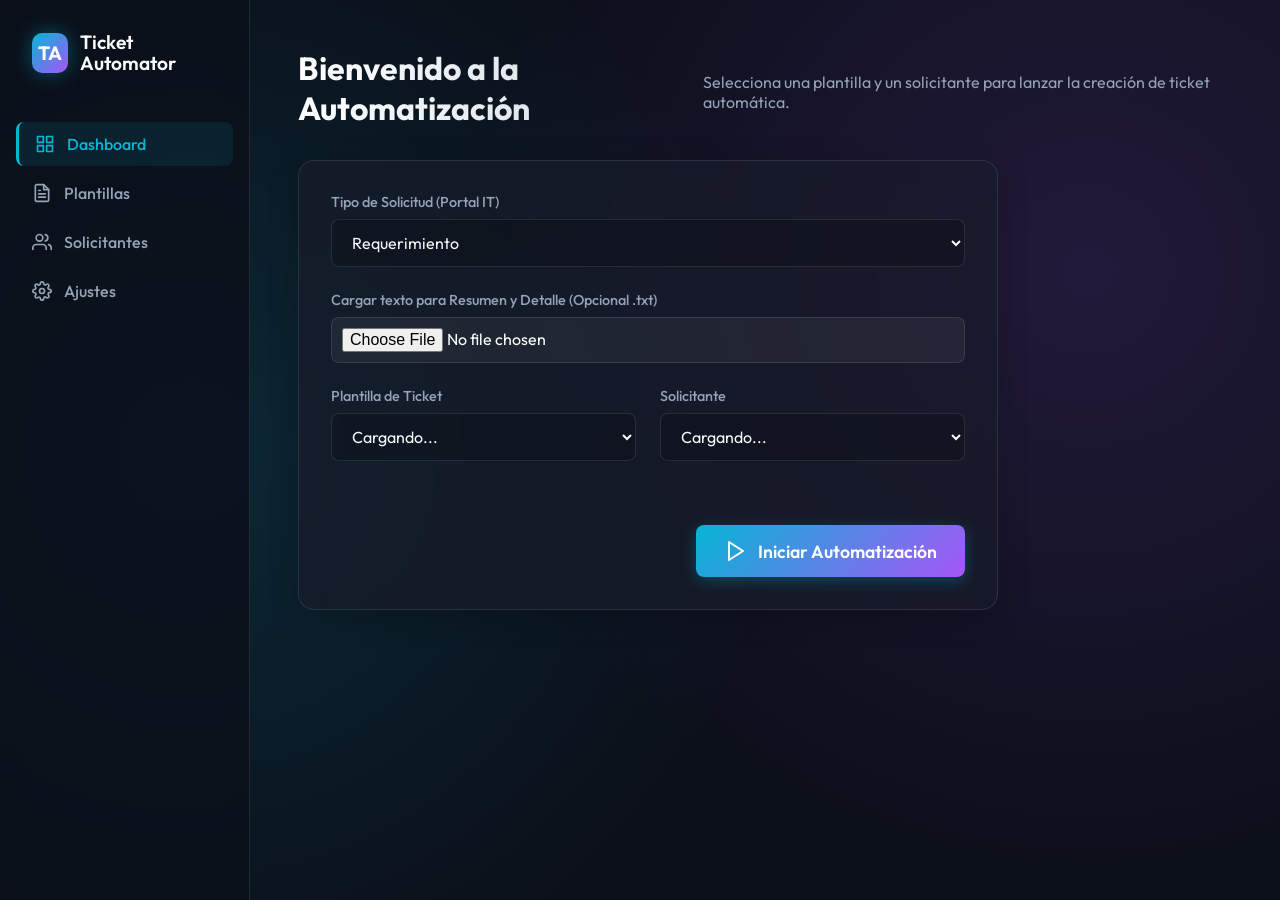
<file: gui/index.html>
<!DOCTYPE html>
<html lang="es">
<head>
    <meta charset="UTF-8">
    <meta name="viewport" content="width=device-width, initial-scale=1.0">
    <title>Antigravity Ticket Automator</title>
    <link href="https://fonts.googleapis.com/css2?family=Outfit:wght@300;400;600;700&display=swap" rel="stylesheet">
    <link rel="stylesheet" href="style.css">
</head>
<body>
    <div class="app-container">
        <!-- Sidebar -->
        <aside class="sidebar">
            <div class="logo-container">
                <div class="logo-icon">TA</div>
                <h2>Ticket Automator</h2>
            </div>
            
            <nav class="menu">
                <a href="#" class="menu-item active" data-tab="dashboard">
                    <svg width="20" height="20" viewBox="0 0 24 24" fill="none" stroke="currentColor" stroke-width="2" stroke-linecap="round" stroke-linejoin="round"><rect x="3" y="3" width="7" height="7"></rect><rect x="14" y="3" width="7" height="7"></rect><rect x="14" y="14" width="7" height="7"></rect><rect x="3" y="14" width="7" height="7"></rect></svg>
                    Dashboard
                </a>
                <a href="#" class="menu-item" data-tab="templates">
                    <svg width="20" height="20" viewBox="0 0 24 24" fill="none" stroke="currentColor" stroke-width="2" stroke-linecap="round" stroke-linejoin="round"><path d="M14 2H6a2 2 0 0 0-2 2v16a2 2 0 0 0 2 2h12a2 2 0 0 0 2-2V8z"></path><polyline points="14 2 14 8 20 8"></polyline><line x1="16" y1="13" x2="8" y2="13"></line><line x1="16" y1="17" x2="8" y2="17"></line><polyline points="10 9 9 9 8 9"></polyline></svg>
                    Plantillas
                </a>
                <a href="#" class="menu-item" data-tab="requesters">
                    <svg width="20" height="20" viewBox="0 0 24 24" fill="none" stroke="currentColor" stroke-width="2" stroke-linecap="round" stroke-linejoin="round"><path d="M17 21v-2a4 4 0 0 0-4-4H5a4 4 0 0 0-4 4v2"></path><circle cx="9" cy="7" r="4"></circle><path d="M23 21v-2a4 4 0 0 0-3-3.87"></path><path d="M16 3.13a4 4 0 0 1 0 7.75"></path></svg>
                    Solicitantes
                </a>
                <a href="#" class="menu-item" data-tab="settings">
                    <svg width="20" height="20" viewBox="0 0 24 24" fill="none" stroke="currentColor" stroke-width="2" stroke-linecap="round" stroke-linejoin="round"><circle cx="12" cy="12" r="3"></circle><path d="M19.4 15a1.65 1.65 0 0 0 .33 1.82l.06.06a2 2 0 0 1 0 2.83 2 2 0 0 1-2.83 0l-.06-.06a1.65 1.65 0 0 0-1.82-.33 1.65 1.65 0 0 0-1 1.51V21a2 2 0 0 1-2 2 2 2 0 0 1-2-2v-.09A1.65 1.65 0 0 0 9 19.4a1.65 1.65 0 0 0-1.82.33l-.06.06a2 2 0 0 1-2.83 0 2 2 0 0 1 0-2.83l.06-.06a1.65 1.65 0 0 0 .33-1.82 1.65 1.65 0 0 0-1.51-1H3a2 2 0 0 1-2-2 2 2 0 0 1 2-2h.09A1.65 1.65 0 0 0 4.6 9a1.65 1.65 0 0 0-.33-1.82l-.06-.06a2 2 0 0 1 0-2.83 2 2 0 0 1 2.83 0l.06.06a1.65 1.65 0 0 0 1.82.33H9a1.65 1.65 0 0 0 1-1.51V3a2 2 0 0 1 2-2 2 2 0 0 1 2 2v.09a1.65 1.65 0 0 0 1 1.51 1.65 1.65 0 0 0 1.82-.33l.06-.06a2 2 0 0 1 2.83 0 2 2 0 0 1 0 2.83l-.06.06a1.65 1.65 0 0 0-.33 1.82V9a1.65 1.65 0 0 0 1.51 1H21a2 2 0 0 1 2 2 2 2 0 0 1-2 2h-.09a1.65 1.65 0 0 0-1.51 1z"></path></svg>
                    Ajustes
                </a>
            </nav>
        </aside>

        <!-- Main Content -->
        <main class="content">
            <!-- Dashboard Tab -->
            <section id="dashboard" class="tab-content active">
                <header>
                    <h1>Bienvenido a la Automatización</h1>
                    <p>Selecciona una plantilla y un solicitante para lanzar la creación de ticket automática.</p>
                </header>

                <div class="glass-card launch-card">
                    <div class="form-group">
                        <label for="url-input">Tipo de Solicitud (Portal IT)</label>
                        <select id="url-input" class="modern-select">
                            <option value="https://orygen.atlassian.net/servicedesk/customer/portal/69/group/82/create/132">Requerimiento</option>
                            <option value="https://orygen.atlassian.net/servicedesk/customer/portal/69/group/83/create/117">Incidencia</option>
                        </select>
                    </div>
                    
                    <div class="form-group">
                        <label for="txt-upload">Cargar texto para Resumen y Detalle (Opcional .txt)</label>
                        <input type="file" id="txt-upload" class="modern-input" accept=".txt" style="padding: 10px; background: rgba(255,255,255,0.05); color: #fff;">
                    </div>
                    
                    <div class="form-row">
                        <div class="form-group half">
                            <label for="select-template">Plantilla de Ticket</label>
                            <select id="select-template" class="modern-select">
                                <option value="">Cargando...</option>
                            </select>
                        </div>
                        <div class="form-group half">
                            <label for="select-requester">Solicitante</label>
                            <select id="select-requester" class="modern-select">
                                <option value="">Cargando...</option>
                            </select>
                        </div>
                    </div>

                    <div class="action-bar">
                        <button id="btn-launch" class="btn-primary pulse">
                            <svg width="24" height="24" viewBox="0 0 24 24" fill="none" stroke="currentColor" stroke-width="2" stroke-linecap="round" stroke-linejoin="round"><polygon points="5 3 19 12 5 21 5 3"></polygon></svg>
                            Iniciar Automatización
                        </button>
                    </div>
                </div>

                <!-- Notificaciones de estado -->
                <div id="status-container" class="status-container hidden">
                    <div class="spinner"></div>
                    <p id="status-text">Iniciando el navegador...</p>
                </div>
            </section>

            <!-- Templates Tab -->
            <section id="templates" class="tab-content">
                <header>
                    <h1>Plantillas de Tickets</h1>
                    <button id="btn-new-template" class="btn-secondary">Nueva Plantilla</button>
                </header>
                <div class="list-container" id="templates-list">
                    <!-- Cards will be injected via JS -->
                </div>
            </section>

            <!-- Requesters Tab -->
            <section id="requesters" class="tab-content">
                <header>
                    <h1>Solicitantes</h1>
                    <button id="btn-new-requester" class="btn-secondary">Nuevo Solicitante</button>
                </header>
                <div class="list-container" id="requesters-list">
                    <!-- Cards will be injected via JS -->
                </div>
            </section>

            <!-- Settings Tab -->
            <section id="settings" class="tab-content">
                <header>
                    <h1>Ajustes por Defecto</h1>
                </header>
                <div class="glass-card">
                    <p>Estos valores se completarán automáticamente en todos los tickets.</p>
                    <div class="form-group">
                        <label>Número de contacto</label>
                        <input type="text" class="modern-input" value="0" disabled>
                    </div>
                    <div class="form-group">
                        <label>Ubicación del usuario</label>
                        <input type="text" class="modern-input" value="SD Paseo del Bosque" disabled>
                    </div>
                </div>
            </section>
        </main>
    </div>
    
    <!-- Template Editor Modal (hidden by default) -->
    <div id="modal-template" class="modal hidden">
        <div class="modal-content glass-card">
            <h2>Editar Plantilla</h2>
            <div class="form-group">
                <label>Nombre de la Plantilla (interno)</label>
                <input type="text" id="edit-tpl-name" class="modern-input">
            </div>
            <div class="form-row">
                <div class="form-group half">
                    <label>Categoría</label>
                    <input type="text" id="edit-tpl-cat" class="modern-input">
                </div>
                <div class="form-group half">
                    <label>Subcategoría (Opcional)</label>
                    <input type="text" id="edit-tpl-subcat" class="modern-input">
                </div>
            </div>
            <div class="form-group">
                <label>Acción</label>
                <input type="text" id="edit-tpl-action" class="modern-input">
            </div>
            <div class="form-group">
                <label>Ingresar nombre de software (Opcional)</label>
                <input type="text" id="edit-tpl-software" class="modern-input">
            </div>
            <div class="form-group">
                <label>Resumen de la solicitud</label>
                <input type="text" id="edit-tpl-summary" class="modern-input">
            </div>
            <div class="form-group">
                <label>Detalle de la solicitud</label>
                <textarea id="edit-tpl-details" class="modern-input"></textarea>
            </div>
            <div class="modal-actions">
                <button class="btn-cancel" onclick="closeModal('modal-template')">Cancelar</button>
                <button class="btn-primary" id="btn-save-template">Guardar</button>
            </div>
        </div>
    </div>
    <!-- Requester Editor Modal (hidden by default) -->
    <div id="modal-requester" class="modal hidden">
        <div class="modal-content glass-card">
            <h2>Editar Solicitante</h2>
            <div class="form-group">
                <label>Nombre del Solicitante</label>
                <input type="text" id="edit-req-name" class="modern-input" placeholder="Ej. Juan Perez">
            </div>
            <div class="form-group">
                <label>Correo Electrónico</label>
                <input type="email" id="edit-req-email" class="modern-input" placeholder="juan.perez@empresa.com">
            </div>
            <div class="modal-actions">
                <button class="btn-cancel" onclick="closeModal('modal-requester')">Cancelar</button>
                <button class="btn-primary" id="btn-save-requester">Guardar</button>
            </div>
        </div>
    </div>
    
    <script src="script.js"></script>
</body>
</html>
</file>
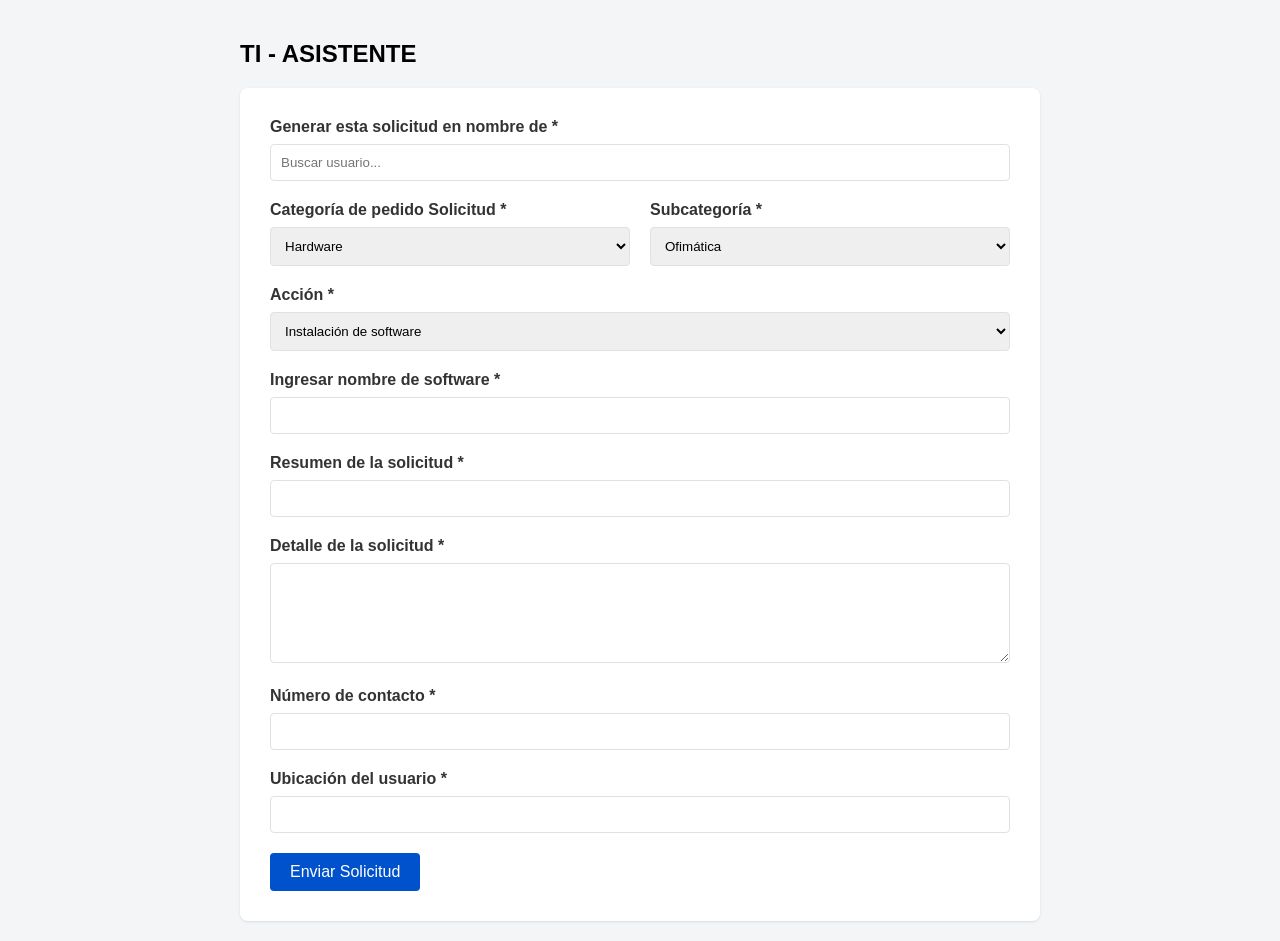
<file: mock_helpdesk.html>
<!DOCTYPE html>
<html lang="es">
<head>
    <meta charset="UTF-8">
    <title>Mesa de Ayuda IT - Mock</title>
    <style>
        body { font-family: Arial, sans-serif; padding: 20px; max-width: 800px; margin: auto; background: #f4f5f7; }
        .form-container { background: white; padding: 30px; border-radius: 8px; box-shadow: 0 1px 3px rgba(0,0,0,0.1); }
        .form-group { margin-bottom: 20px; }
        label { display: block; font-weight: bold; margin-bottom: 8px; color: #333; }
        input[type="text"], select, textarea { width: 100%; padding: 10px; border: 1px solid #dfe1e6; border-radius: 4px; box-sizing: border-box; }
        textarea { height: 100px; }
        /* Simulated custom react-select */
        .custom-select { position: relative; }
        .custom-select select { display: none; } /* Hide real select */
        .select-display { padding: 10px; border: 1px solid #dfe1e6; border-radius: 4px; background: white; cursor: pointer; }
        .select-options { display: none; position: absolute; top: 100%; left: 0; right: 0; background: white; border: 1px solid #dfe1e6; z-index: 10; }
        .select-options div { padding: 10px; cursor: pointer; }
        .select-options div:hover { background: #f4f5f7; }
        button { background: #0052cc; color: white; padding: 10px 20px; border: none; border-radius: 4px; cursor: pointer; font-size: 16px; }
    </style>
</head>
<body>
    <h2>TI - ASISTENTE</h2>
    <div class="form-container">
        <form id="ticket-form" onsubmit="event.preventDefault(); alert('Ticket Enviado!');">
            
            <div class="form-group">
                <label>Generar esta solicitud en nombre de *</label>
                <input type="text" id="requester" placeholder="Buscar usuario...">
            </div>

            <div style="display: flex; gap: 20px;">
                <div class="form-group" style="flex: 1;">
                    <label>Categoría de pedido Solicitud *</label>
                    <select id="category">
                        <option value="Hardware">Hardware</option>
                        <option value="Software">Software</option>
                        <option value="Accesos">Accesos</option>
                    </select>
                </div>
                <div class="form-group" style="flex: 1;">
                    <label>Subcategoría *</label>
                    <select id="subcategory">
                        <option value="Ofimática">Ofimática</option>
                        <option value="Otros">Otros</option>
                    </select>
                </div>
            </div>

            <div class="form-group">
                <label>Acción *</label>
                <select id="action">
                    <option value="Instalación de software">Instalación de software</option>
                    <option value="Desinstalación">Desinstalación</option>
                </select>
            </div>

            <div class="form-group">
                <label>Ingresar nombre de software *</label>
                <input type="text" id="software_name">
            </div>

            <div class="form-group">
                <label>Resumen de la solicitud *</label>
                <input type="text" id="summary">
            </div>

            <div class="form-group">
                <label>Detalle de la solicitud *</label>
                <textarea id="details"></textarea>
            </div>

            <div class="form-group">
                <label>Número de contacto *</label>
                <input type="text" id="contact" value="">
            </div>

            <div class="form-group">
                <label>Ubicación del usuario *</label>
                <input type="text" id="location" value="">
            </div>

            <button type="submit">Enviar Solicitud</button>
        </form>
    </div>
</body>
</html>
</file>
<file: gui/style.css>
:root {
    --bg-dark: #0b0f19;
    --card-bg: rgba(23, 28, 42, 0.7);
    --card-border: rgba(255, 255, 255, 0.1);
    --primary: #06b6d4;
    --primary-hover: #0891b2;
    --accent: #a855f7;
    --text-main: #f8fafc;
    --text-muted: #94a3b8;
    --glass-blur: blur(12px);
    --transition: all 0.3s ease;
}

* {
    box-sizing: border-box;
    margin: 0;
    padding: 0;
}

body {
    font-family: 'Outfit', sans-serif;
    background-color: var(--bg-dark);
    color: var(--text-main);
    overflow: hidden;
    /* Efecto de fondo sutil (glow) */
    background-image: 
        radial-gradient(circle at 15% 50%, rgba(6, 182, 212, 0.15) 0%, transparent 50%),
        radial-gradient(circle at 85% 30%, rgba(168, 85, 247, 0.15) 0%, transparent 50%);
}

.app-container {
    display: flex;
    height: 100vh;
}

/* Sidebar */
.sidebar {
    width: 250px;
    background: rgba(11, 15, 25, 0.8);
    backdrop-filter: var(--glass-blur);
    border-right: 1px solid var(--card-border);
    padding: 2rem 0;
    display: flex;
    flex-direction: column;
}

.logo-container {
    padding: 0 2rem;
    display: flex;
    align-items: center;
    gap: 12px;
    margin-bottom: 3rem;
}

.logo-icon {
    width: 40px;
    height: 40px;
    background: linear-gradient(135deg, var(--primary), var(--accent));
    border-radius: 10px;
    display: flex;
    align-items: center;
    justify-content: center;
    font-weight: 700;
    font-size: 1.2rem;
    box-shadow: 0 0 20px rgba(6, 182, 212, 0.4);
}

.logo-container h2 {
    font-size: 1.2rem;
    font-weight: 600;
    line-height: 1.1;
}

.menu {
    display: flex;
    flex-direction: column;
    gap: 5px;
    padding: 0 1rem;
}

.menu-item {
    display: flex;
    align-items: center;
    gap: 12px;
    padding: 12px 1rem;
    color: var(--text-muted);
    text-decoration: none;
    border-radius: 8px;
    transition: var(--transition);
    font-weight: 500;
}

.menu-item:hover {
    background: rgba(255, 255, 255, 0.05);
    color: var(--text-main);
}

.menu-item.active {
    background: rgba(6, 182, 212, 0.1);
    color: var(--primary);
    border-left: 3px solid var(--primary);
}

/* Content Area */
.content {
    flex: 1;
    padding: 3rem;
    overflow-y: auto;
}

.tab-content {
    display: none;
    animation: fadeIn 0.4s ease forwards;
}

.tab-content.active {
    display: block;
}

@keyframes fadeIn {
    from { opacity: 0; transform: translateY(10px); }
    to { opacity: 1; transform: translateY(0); }
}

header {
    margin-bottom: 2rem;
    display: flex;
    justify-content: space-between;
    align-items: center;
}

header h1 {
    font-size: 2rem;
    font-weight: 700;
    background: linear-gradient(to right, #fff, #cbd5e1);
    -webkit-background-clip: text;
    -webkit-text-fill-color: transparent;
}

header p {
    color: var(--text-muted);
    margin-top: 0.5rem;
}

/* Glassmorphism Cards */
.glass-card {
    background: var(--card-bg);
    backdrop-filter: var(--glass-blur);
    border: 1px solid var(--card-border);
    border-radius: 16px;
    padding: 2rem;
    box-shadow: 0 8px 32px rgba(0, 0, 0, 0.2);
}

.launch-card {
    max-width: 700px;
}

/* Form Elements */
.form-group {
    margin-bottom: 1.5rem;
}

.form-row {
    display: flex;
    gap: 1.5rem;
}

.form-group.half {
    flex: 1;
}

label {
    display: block;
    margin-bottom: 0.5rem;
    font-size: 0.9rem;
    color: var(--text-muted);
    font-weight: 500;
}

.modern-input, .modern-select {
    width: 100%;
    padding: 12px 16px;
    background: rgba(0, 0, 0, 0.2);
    border: 1px solid rgba(255, 255, 255, 0.1);
    border-radius: 8px;
    color: var(--text-main);
    font-family: 'Outfit', sans-serif;
    font-size: 1rem;
    transition: var(--transition);
}

.modern-input:focus, .modern-select:focus {
    outline: none;
    border-color: var(--primary);
    box-shadow: 0 0 0 3px rgba(6, 182, 212, 0.2);
    background: rgba(0, 0, 0, 0.4);
}

textarea.modern-input {
    resize: vertical;
    min-height: 100px;
}

/* Buttons */
.action-bar {
    margin-top: 2.5rem;
    display: flex;
    justify-content: flex-end;
}

.btn-primary {
    background: linear-gradient(135deg, var(--primary), var(--accent));
    color: white;
    border: none;
    padding: 14px 28px;
    border-radius: 8px;
    font-family: inherit;
    font-size: 1.1rem;
    font-weight: 600;
    cursor: pointer;
    display: flex;
    align-items: center;
    gap: 10px;
    transition: var(--transition);
    box-shadow: 0 4px 15px rgba(6, 182, 212, 0.3);
}

.btn-primary:hover {
    transform: translateY(-2px);
    box-shadow: 0 6px 20px rgba(168, 85, 247, 0.4);
}

.btn-primary.pulse {
    animation: pulse 2s infinite;
}

@keyframes pulse {
    0% { box-shadow: 0 0 0 0 rgba(6, 182, 212, 0.4); }
    70% { box-shadow: 0 0 0 10px rgba(6, 182, 212, 0); }
    100% { box-shadow: 0 0 0 0 rgba(6, 182, 212, 0); }
}

.btn-secondary {
    background: rgba(255, 255, 255, 0.05);
    border: 1px solid var(--card-border);
    color: var(--text-main);
    padding: 10px 20px;
    border-radius: 8px;
    font-family: inherit;
    font-size: 0.95rem;
    cursor: pointer;
    transition: var(--transition);
}

.btn-secondary:hover {
    background: rgba(255, 255, 255, 0.1);
}

.btn-cancel {
    background: transparent;
    border: none;
    color: var(--text-muted);
    padding: 10px 20px;
    cursor: pointer;
}

.btn-cancel:hover {
    color: white;
}

/* Status Notifications */
.status-container {
    margin-top: 1.5rem;
    padding: 1rem;
    background: rgba(6, 182, 212, 0.1);
    border-left: 4px solid var(--primary);
    border-radius: 4px 8px 8px 4px;
    display: flex;
    align-items: center;
    gap: 15px;
}

.status-container.hidden {
    display: none;
}

.spinner {
    width: 20px;
    height: 20px;
    border: 3px solid rgba(255, 255, 255, 0.2);
    border-top-color: var(--primary);
    border-radius: 50%;
    animation: spin 1s linear infinite;
}

@keyframes spin { to { transform: rotate(360deg); } }

/* Cards in Lists */
.list-container {
    display: grid;
    grid-template-columns: repeat(auto-fill, minmax(300px, 1fr));
    gap: 1.5rem;
}

.item-card {
    background: var(--card-bg);
    border: 1px solid var(--card-border);
    border-radius: 12px;
    padding: 1.5rem;
    transition: var(--transition);
}

.item-card:hover {
    border-color: rgba(255, 255, 255, 0.2);
    transform: translateY(-2px);
}

.item-card h3 {
    margin-bottom: 0.5rem;
    font-size: 1.1rem;
}

.item-card p {
    color: var(--text-muted);
    font-size: 0.9rem;
    margin-bottom: 1rem;
}

/* Modals */
.modal {
    position: fixed;
    top: 0; left: 0; width: 100%; height: 100%;
    background: rgba(0, 0, 0, 0.8);
    backdrop-filter: blur(5px);
    display: flex;
    align-items: center;
    justify-content: center;
    z-index: 1000;
}

.modal.hidden {
    display: none;
}

.modal-content {
    width: 100%;
    max-width: 600px;
    padding: 2rem;
}

.modal-content h2 {
    margin-bottom: 1.5rem;
}

.modal-actions {
    display: flex;
    justify-content: flex-end;
    gap: 1rem;
    margin-top: 2rem;
}

/* Responsive Design */
@media (max-width: 768px) {
    .app-container {
        flex-direction: column;
    }
    
    .sidebar {
        width: 100%;
        border-right: none;
        border-bottom: 1px solid var(--card-border);
        padding: 1rem 0;
        align-items: center;
    }
    
    .logo-container {
        margin-bottom: 1rem;
        padding: 0;
    }
    
    .menu {
        flex-direction: row;
        overflow-x: auto;
        padding: 0;
        width: 90%;
        gap: 10px;
    }
    
    .menu-item {
        white-space: nowrap;
        padding: 8px 12px;
    }
    
    .content {
        padding: 1.5rem;
    }
    
    .form-row {
        flex-direction: column;
        gap: 0;
    }
    
    .form-group.half {
        margin-bottom: 1.5rem;
    }
    
    header h1 {
        font-size: 1.5rem;
    }
    
    .modal-content {
        padding: 1.5rem;
        margin: 1rem;
        max-height: 90vh;
        overflow-y: auto;
    }
}
</file>
